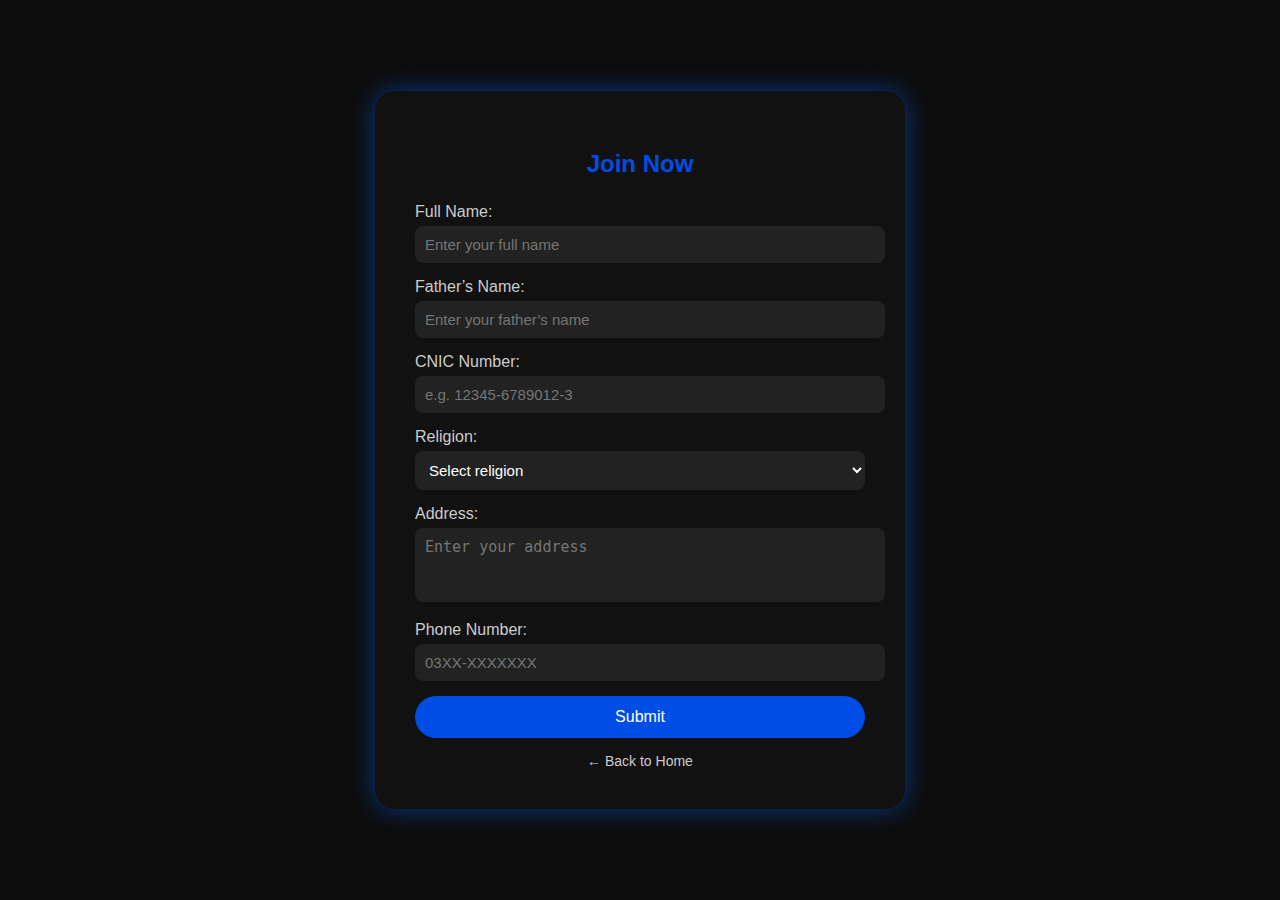
<file: join.html>
<!DOCTYPE html>
<html lang="en">
<head>
  <meta charset="UTF-8">
  <title>Join Now - Muhammad Hussain Fitness</title>
  <link rel="stylesheet" href="join.css">
  <meta name="viewport" content="width=device-width, initial-scale=1">
</head>
<body>

  <div class="form-container">
    <h2>Join Now</h2>

    <!-- FormSubmit ke liye action add kiya -->
    <form id="joinForm" action="https://formsubmit.co/mhussainhero87@gmail.com" method="POST">
      
      <!-- Hidden fields for email setup -->
      <input type="hidden" name="_subject" value="New Member Added">
      <input type="hidden" name="_captcha" value="false">
      <input type="hidden" name="_next" value="https://yourdomain.com/join.html">

      <label for="fullname">Full Name:</label>
      <input type="text" id="fullname" name="fullname" placeholder="Enter your full name" required>

      <label for="fathername">Father’s Name:</label>
      <input type="text" id="fathername" name="fathername" placeholder="Enter your father’s name" required>

      <label for="nic">CNIC Number:</label>
      <input type="text" id="nic" name="nic" placeholder="e.g. 12345-6789012-3" required>

      <label for="religion">Religion:</label>
      <select id="religion" name="religion" required>
        <option value="">Select religion</option>
        <option>Islam</option>
        <option>Christianity</option>
        <option>Hinduism</option>
        <option>Other</option>
      </select>

      <label for="address">Address:</label>
      <textarea id="address" name="address" rows="3" placeholder="Enter your address" required></textarea>

      <label for="phone">Phone Number:</label>
      <input type="tel" id="phone" name="phone" placeholder="03XX-XXXXXXX" required>

      <button type="submit">Submit</button>
    </form>

    <div class="confirmation" id="confirmationMessage">
      ✅ Thank you for joining Muhammad Hussain Fitness! <br>
      Our team will contact you soon.
    </div>

   <a href="index.html" class="back-link">← Back to Home</a>

  </div>

  <script>
    const form = document.getElementById('joinForm');
    const confirmation = document.getElementById('confirmationMessage');

    form.addEventListener('submit', (e) => {
      // Confirmation message show karne ke liye timeout use karenge taake email bhi send ho jaye
      setTimeout(() => {
        form.style.display = 'none';
        confirmation.style.display = 'block';
      }, 100);
    });
  </script>
</body>
</html>
</file>
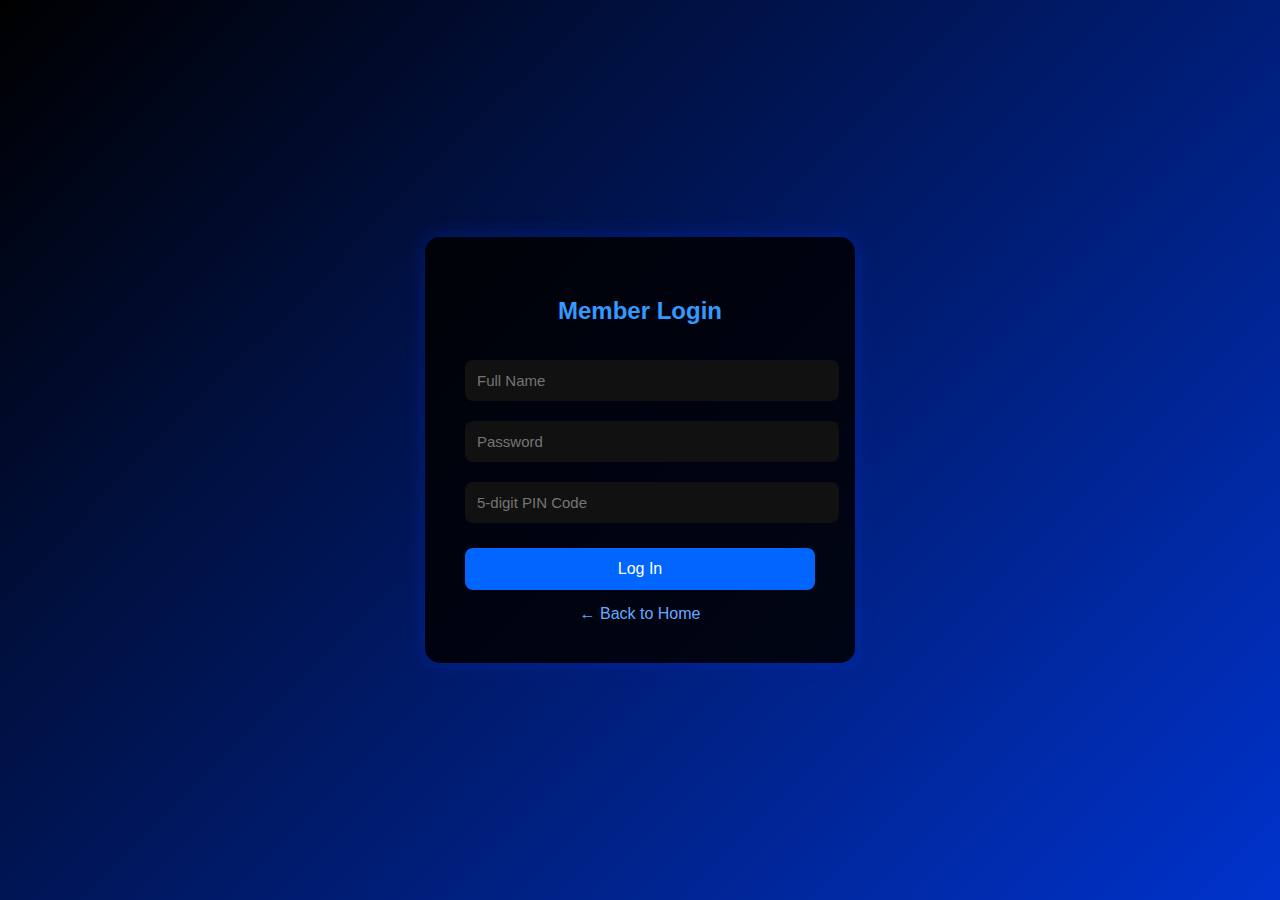
<file: login.html>
<!DOCTYPE html>
<html lang="en">
<head>
  <meta charset="UTF-8" />
  <title>Login - GYM PRO</title>
  <link rel="stylesheet" href="login.css">
  <meta name="viewport" content="width=device-width, initial-scale=1">

</head>
<body>

  <div class="login-box">
    <h2>Member Login</h2>
    <form>
      <input type="text" placeholder="Full Name" required>
      <input type="password" placeholder="Password" required>
      <input type="text" placeholder="5-digit PIN Code" maxlength="5" required>
      <button type="submit">Log In</button>
<a href="../index.html">← Back to Home</a>

    </form>
  </div>

</body>

</html>
</file>
<file: join.css>
body {
      font-family: 'Poppins', sans-serif;
      background-color: #0d0d0d;
      color: #fff;
      display: flex;
      justify-content: center;
      align-items: center;
      min-height: 100vh;
      margin: 0;
    }

    .form-container {
      background: #111;
      padding: 40px;
      border-radius: 20px;
      box-shadow: 0 0 25px rgba(0, 102, 255, 0.5);
      width: 100%;
      max-width: 450px;
    }

    h2 {
      text-align: center;
      color: #004de6;
      margin-bottom: 25px;
    }

    label {
      display: block;
      margin-bottom: 5px;
      color: #ccc;
      font-weight: 500;
    }

    input, select, textarea {
      width: 100%;
      padding: 10px;
      margin-bottom: 15px;
      border: none;
      border-radius: 8px;
      background: #222;
      color: #fff;
      font-size: 15px;
    }

    textarea {
      resize: none;
    }

    button {
      width: 100%;
      background-color: #004de6;
      border: none;
      color: white;
      font-size: 16px;
      border-radius: 30px;
      padding: 12px;
      cursor: pointer;
      transition: all 0.3s ease;
    }

    button:hover {
      transform: scale(1.05);
      background-color: #0056ff;
    }

    .confirmation {
      display: none;
      text-align: center;
      color: #00ff7f;
      font-size: 18px;
      margin-top: 20px;
      animation: fadeIn 1s ease;
    }

    @keyframes fadeIn {
      from { opacity: 0; transform: scale(0.9); }
      to { opacity: 1; transform: scale(1); }
    }

    .back-link {
      display: block;
      text-align: center;
      margin-top: 15px;
      color: #ccc;
      text-decoration: none;
      font-size: 14px;
    }

    .back-link:hover {
      color: #004de6;
    }
</file>
<file: login.css>
body {
      margin: 0;
      font-family: 'Poppins', sans-serif;
      background: linear-gradient(135deg, #000, #0033cc);
      color: white;
      display: flex;
      justify-content: center;
      align-items: center;
      height: 100vh;
    }

    .login-box {
      background: rgba(0, 0, 0, 0.85);
      padding: 40px;
      border-radius: 15px;
      box-shadow: 0 0 20px rgba(0, 51, 204, 0.4);
      width: 350px;
      text-align: center;
    }

    .login-box h2 { color: #3399ff; margin-bottom: 25px; }
    .login-box input {
      width: 100%;
      padding: 12px;
      margin: 10px 0;
      border: none;
      border-radius: 8px;
      background: #111;
      color: white;
      font-size: 15px;
    }

    .login-box input:focus { outline: 2px solid #3399ff; }
    .login-box button {
      width: 100%;
      padding: 12px;
      background: #0066ff;
      border: none;
      color: white;
      border-radius: 8px;
      font-size: 16px;
      margin-top: 15px;
      cursor: pointer;
      transition: 0.3s;
    }

    .login-box button:hover {
      background: #004de6;
      transform: scale(1.05);
    }

    .login-box a { color: #66aaff; display: block; margin-top: 15px; text-decoration: none; }
    .login-box a:hover { text-decoration: underline; }
</file>
